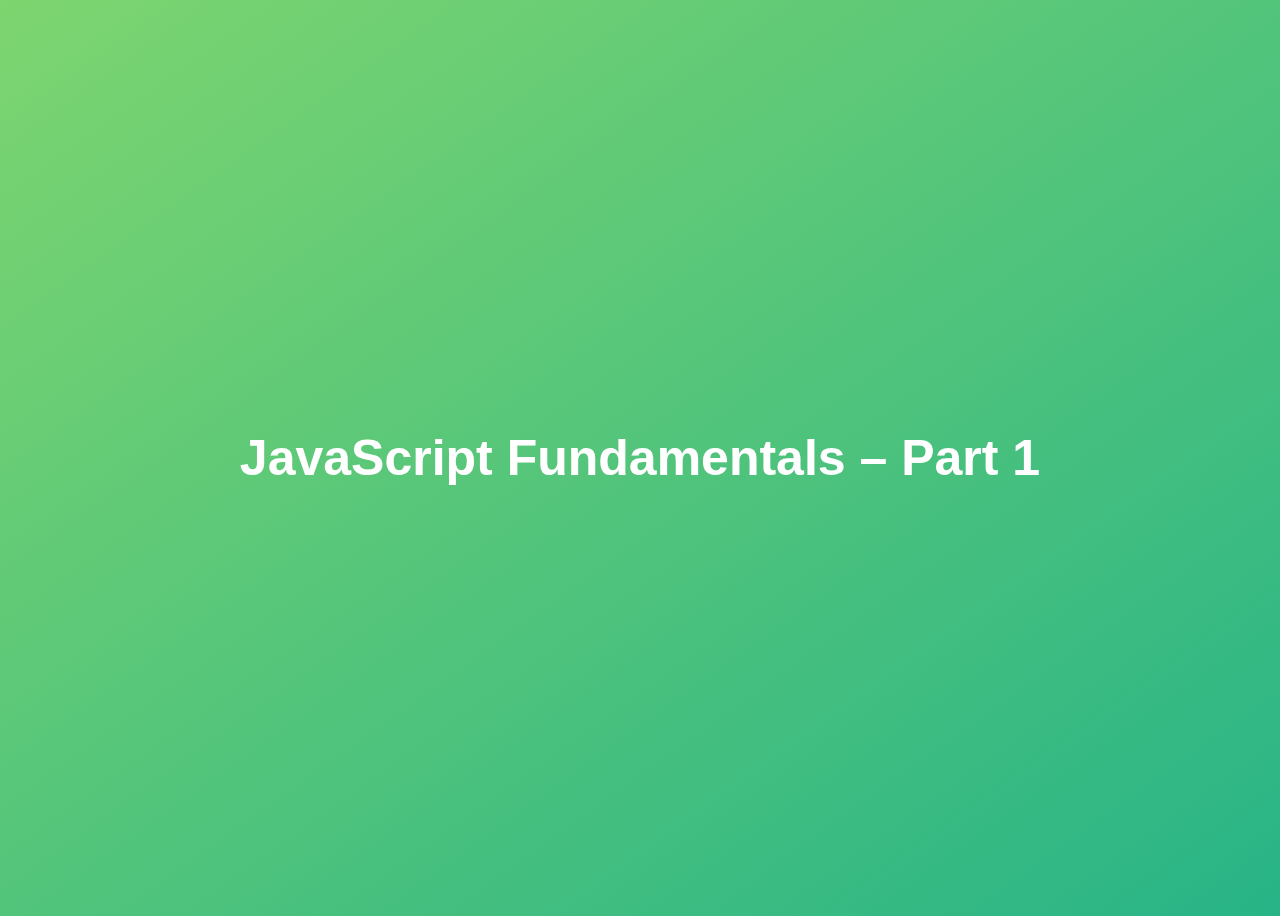
<file: 01-Fundamentals-Part-1/final/index.html>
<!DOCTYPE html>
<html lang="en">
  <head>
    <meta charset="UTF-8" />
    <meta name="viewport" content="width=device-width, initial-scale=1.0" />
    <meta http-equiv="X-UA-Compatible" content="ie=edge" />
    <title>JavaScript Fundamentals – Part 1</title>
    <style>
      body {
        height: 100vh;
        display: flex;
        align-items: center;
        background: linear-gradient(to top left, #28b487, #7dd56f);
      }
      h1 {
        font-family: sans-serif;
        font-size: 50px;
        line-height: 1.3;
        width: 100%;
        padding: 30px;
        text-align: center;
        color: white;
      }
    </style>
  </head>
  <body>
    <h1>JavaScript Fundamentals – Part 1</h1>

    <script src="script.js"></script>
  </body>
</html>
</file>
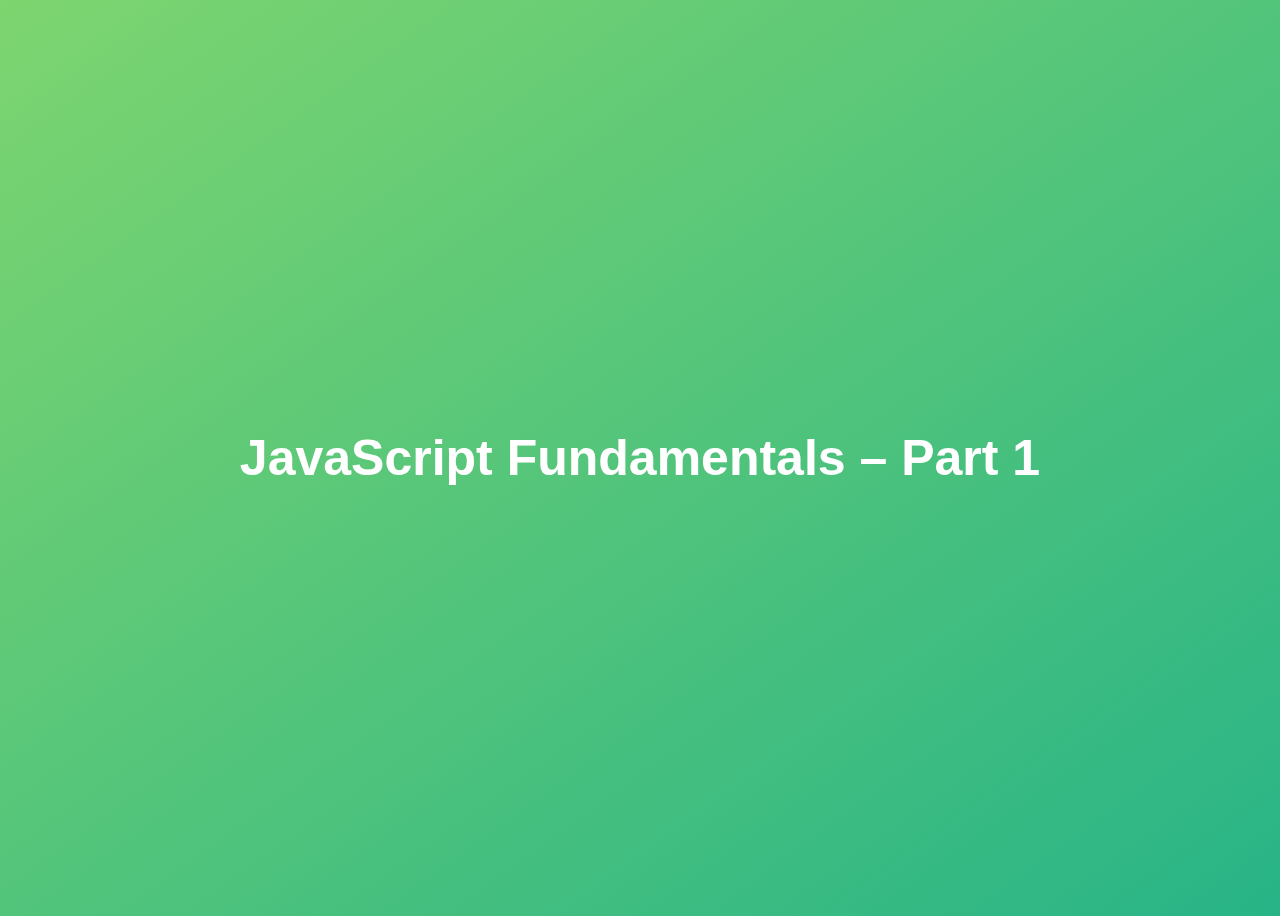
<file: 01-Fundamentals-Part-1/starter/index.html>
<!DOCTYPE html>
<html lang="en">
  <head>
    <meta charset="UTF-8" />
    <meta name="viewport" content="width=device-width, initial-scale=1.0" />
    <meta http-equiv="X-UA-Compatible" content="ie=edge" />
    <title>JavaScript Fundamentals – Part 1</title>
    <style>
      body {
        height: 100vh;
        display: flex;
        align-items: center;
        background: linear-gradient(to top left, #28b487, #7dd56f );
      }
      h1 {
        font-family: sans-serif;
        font-size: 50px;
        line-height: 1.3;
        width: 100%;
        padding: 30px;
        text-align: center;
        color: white;
      }
    </style>

  </head>
  <body>
    <h1>JavaScript Fundamentals – Part 1</h1>
    <script src="script.js"></script>
  </body>
</html>
</file>
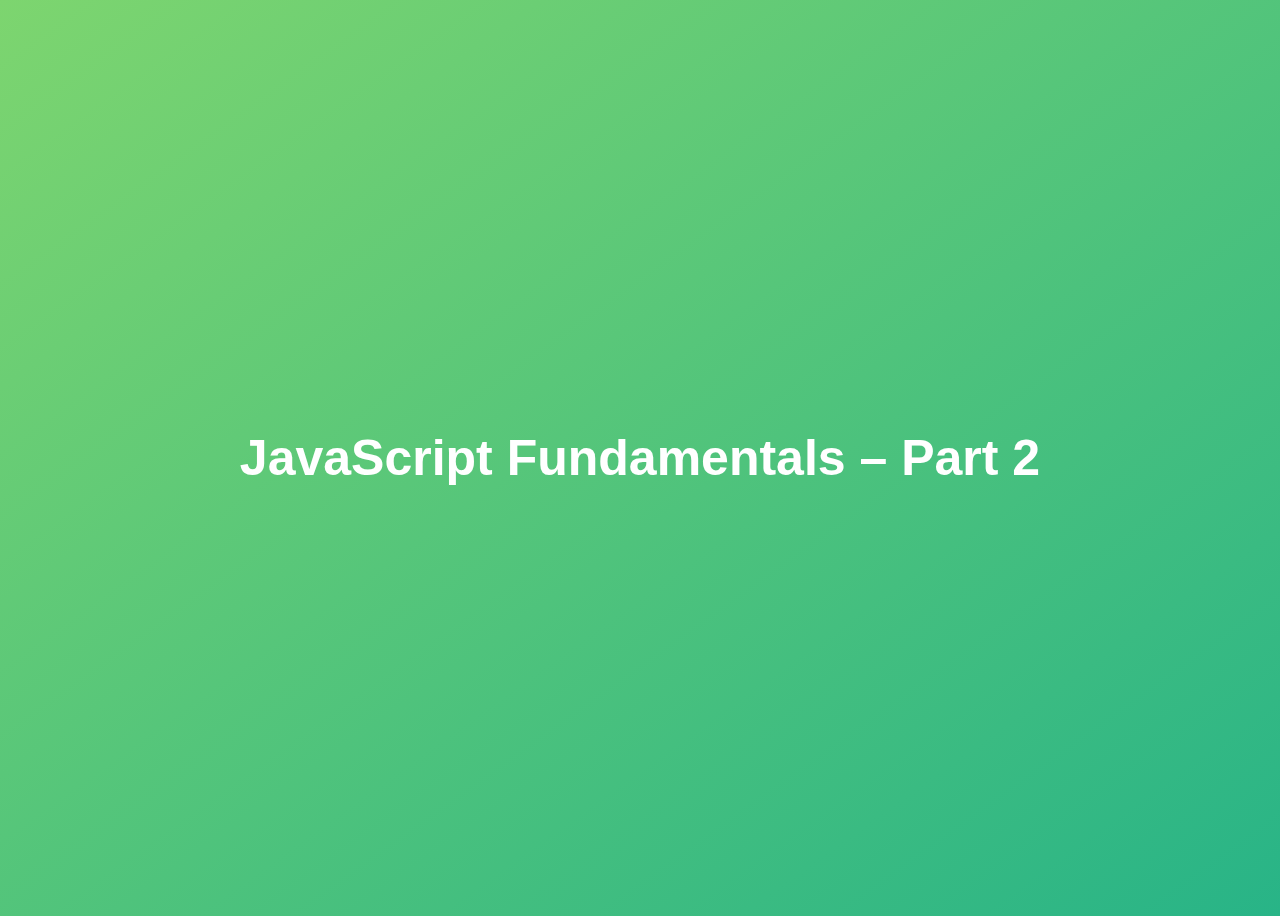
<file: 02-Fundamentals-Part-2/final/index.html>
<!DOCTYPE html>
<html lang="en">
  <head>
    <meta charset="UTF-8" />
    <meta name="viewport" content="width=device-width, initial-scale=1.0" />
    <meta http-equiv="X-UA-Compatible" content="ie=edge" />
    <title>JavaScript Fundamentals – Part 2</title>
    <style>
      body {
        height: 100vh;
        display: flex;
        align-items: center;
        background: linear-gradient(to top left, #28b487, #7dd56f);
      }
      h1 {
        font-family: sans-serif;
        font-size: 50px;
        line-height: 1.3;
        width: 100%;
        padding: 30px;
        text-align: center;
        color: white;
      }
    </style>
  </head>
  <body>
    <h1>JavaScript Fundamentals – Part 2</h1>
    <script src="script.js"></script>
  </body>
</html>
</file>
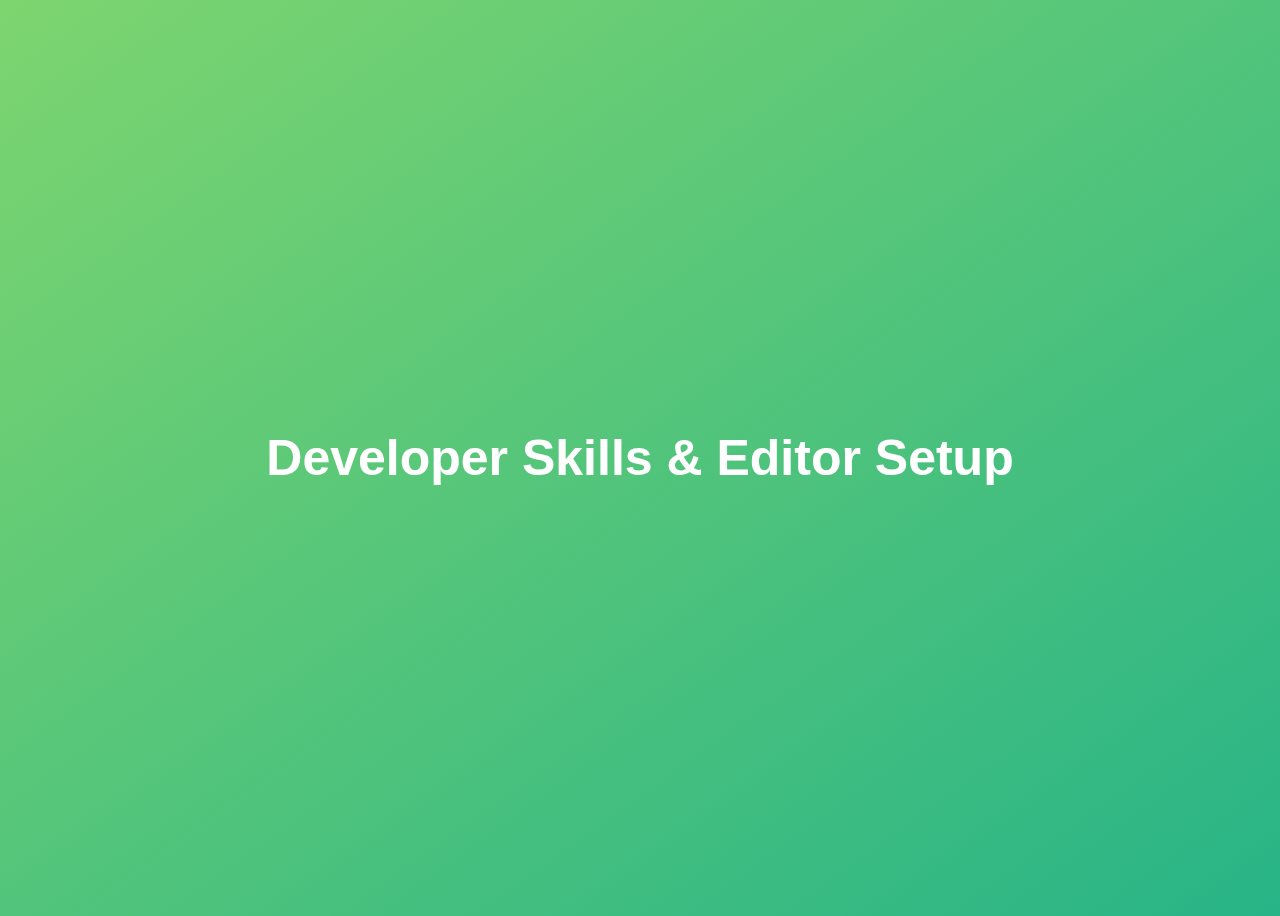
<file: 03-Developer-Skills/final/index.html>
<!DOCTYPE html>
<html lang="en">
  <head>
    <meta charset="UTF-8" />
    <meta name="viewport" content="width=device-width, initial-scale=1.0" />
    <meta http-equiv="X-UA-Compatible" content="ie=edge" />
    <title>Developer Skills & Editor Setup</title>
    <style>
      body {
        height: 100vh;
        display: flex;
        align-items: center;
        background: linear-gradient(to top left, #28b487, #7dd56f);
      }
      h1 {
        font-family: sans-serif;
        font-size: 50px;
        line-height: 1.3;
        width: 100%;
        padding: 30px;
        text-align: center;
        color: white;
      }
    </style>
  </head>
  <body>
    <h1>Developer Skills & Editor Setup</h1>
    <script src="script.js"></script>
  </body>
</html>
</file>
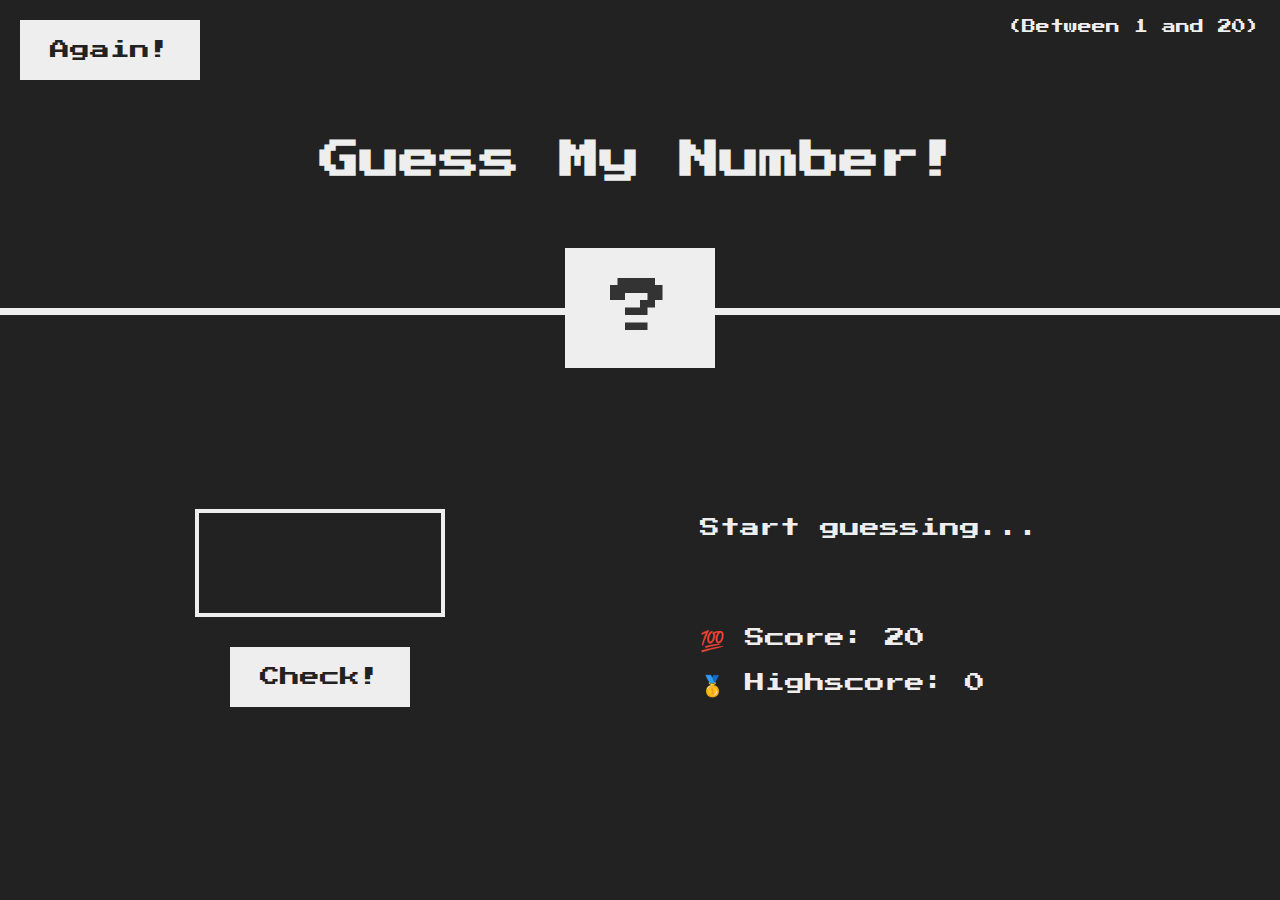
<file: 05-Guess-My-Number/final/index.html>
<!DOCTYPE html>
<html lang="en">
  <head>
    <meta charset="UTF-8" />
    <meta name="viewport" content="width=device-width, initial-scale=1.0" />
    <meta http-equiv="X-UA-Compatible" content="ie=edge" />
    <link rel="stylesheet" href="style.css" />
    <title>Guess My Number!</title>
  </head>
  <body>
    <header>
      <h1>Guess My Number!</h1>
      <p class="between">(Between 1 and 20)</p>
      <button class="btn again">Again!</button>
      <div class="number">?</div>
    </header>
    <main>
      <section class="left">
        <input type="number" class="guess" />
        <button class="btn check">Check!</button>
      </section>
      <section class="right">
        <p class="message">Start guessing...</p>
        <p class="label-score">💯 Score: <span class="score">20</span></p>
        <p class="label-highscore">
          🥇 Highscore: <span class="highscore">0</span>
        </p>
      </section>
    </main>
    <script src="script.js"></script>
  </body>
</html>
</file>
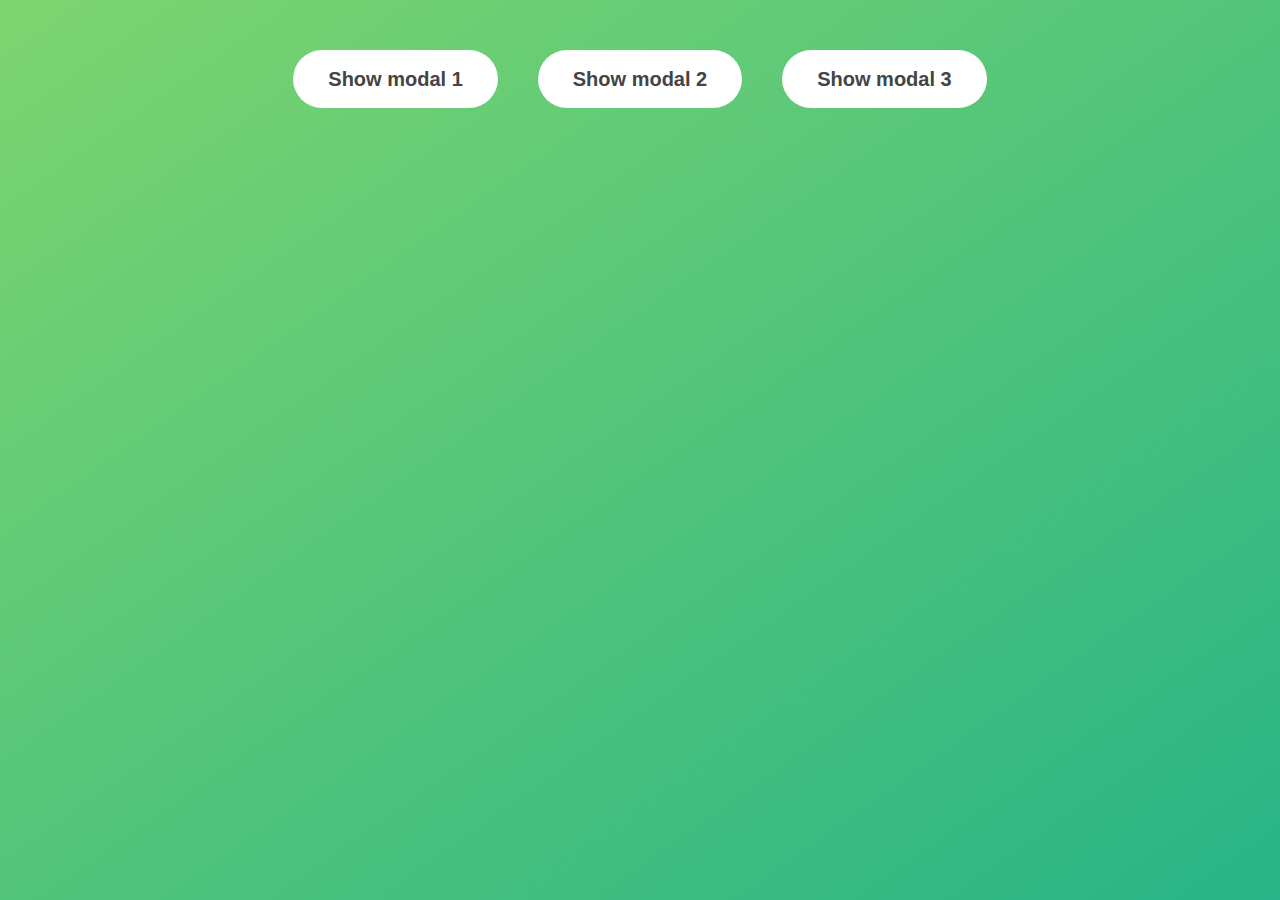
<file: 06-Modal/final/index.html>
<!DOCTYPE html>
<html lang="en">
  <head>
    <meta charset="UTF-8" />
    <meta name="viewport" content="width=device-width, initial-scale=1.0" />
    <meta http-equiv="X-UA-Compatible" content="ie=edge" />
    <link rel="stylesheet" href="style.css" />
    <title>Modal window</title>
  </head>
  <body>
    <button class="show-modal">Show modal 1</button>
    <button class="show-modal">Show modal 2</button>
    <button class="show-modal">Show modal 3</button>

    <div class="modal hidden">
      <button class="close-modal">&times;</button>
      <h1>I'm a modal window 😍</h1>
      <p>
        Lorem ipsum dolor sit amet, consectetur adipisicing elit, sed do eiusmod
        tempor incididunt ut labore et dolore magna aliqua. Ut enim ad minim
        veniam, quis nostrud exercitation ullamco laboris nisi ut aliquip ex ea
        commodo consequat. Duis aute irure dolor in reprehenderit in voluptate
        velit esse cillum dolore eu fugiat nulla pariatur. Excepteur sint
        occaecat cupidatat non proident, sunt in culpa qui officia deserunt
        mollit anim id est laborum.
      </p>
    </div>
    <div class="overlay hidden"></div>

    <script src="script.js"></script>
  </body>
</html>
</file>
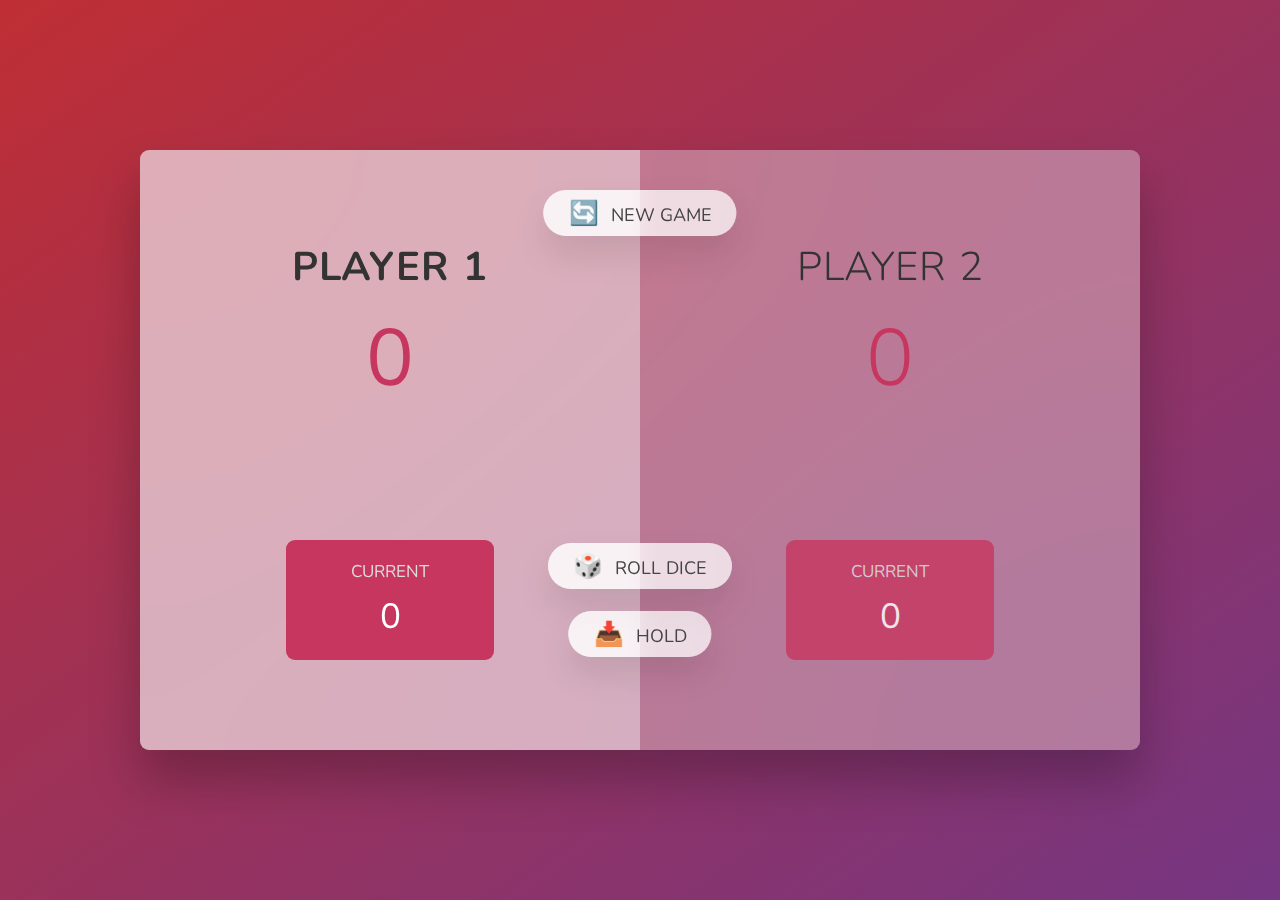
<file: 07-Pig-Game/final/index.html>
<!DOCTYPE html>
<html lang="en">
  <head>
    <meta charset="UTF-8" />
    <meta name="viewport" content="width=device-width, initial-scale=1.0" />
    <meta http-equiv="X-UA-Compatible" content="ie=edge" />
    <link rel="stylesheet" href="style.css" />
    <title>Pig Game</title>
  </head>
  <body>
    <main>
      <section class="player player--0 player--active">
        <h2 class="name" id="name--0">Player 1</h2>
        <p class="score" id="score--0">43</p>
        <div class="current">
          <p class="current-label">Current</p>
          <p class="current-score" id="current--0">0</p>
        </div>
      </section>
      <section class="player player--1">
        <h2 class="name" id="name--1">Player 2</h2>
        <p class="score" id="score--1">24</p>
        <div class="current">
          <p class="current-label">Current</p>
          <p class="current-score" id="current--1">0</p>
        </div>
      </section>

      <img src="dice-5.png" alt="Playing dice" class="dice" />
      <button class="btn btn--new">🔄 New game</button>
      <button class="btn btn--roll">🎲 Roll dice</button>
      <button class="btn btn--hold">📥 Hold</button>
    </main>
    <script src="script.js"></script>
  </body>
</html>
</file>
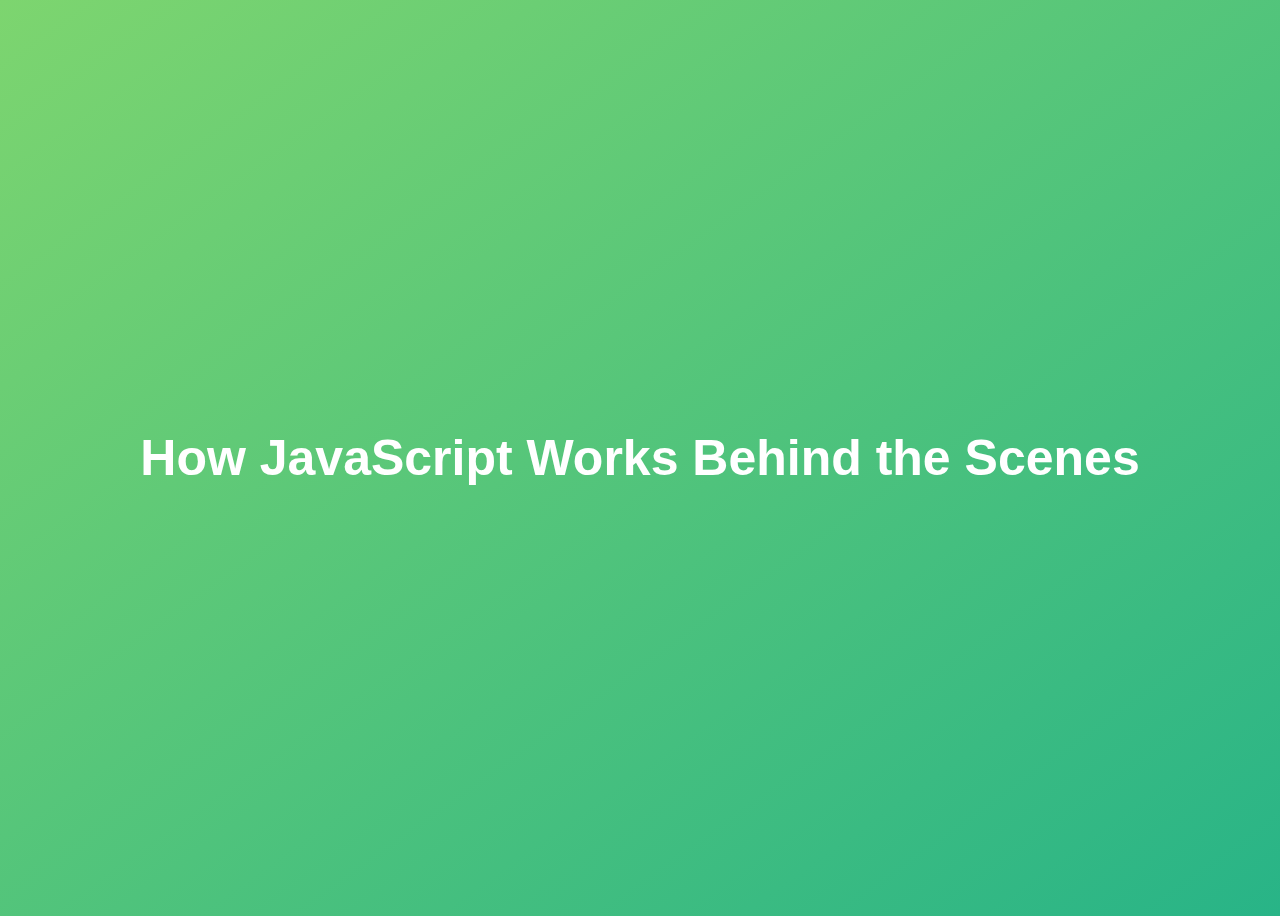
<file: 08-Behind-the-Scenes/final/index.html>
<!DOCTYPE html>
<html lang="en">
  <head>
    <meta charset="UTF-8" />
    <meta name="viewport" content="width=device-width, initial-scale=1.0" />
    <meta http-equiv="X-UA-Compatible" content="ie=edge" />
    <title>How JavaScript Works Behind the Scenes</title>
    <style>
      body {
        height: 100vh;
        display: flex;
        align-items: center;
        background: linear-gradient(to top left, #28b487, #7dd56f);
      }
      h1 {
        font-family: sans-serif;
        font-size: 50px;
        line-height: 1.3;
        width: 100%;
        padding: 30px;
        text-align: center;
        color: white;
      }
    </style>
  </head>
  <body>
    <h1>How JavaScript Works Behind the Scenes</h1>
    <script src="script.js"></script>
  </body>
</html>
</file>
<file: 05-Guess-My-Number/final/style.css>
@import url('https://fonts.googleapis.com/css?family=Press+Start+2P&display=swap');

* {
  margin: 0;
  padding: 0;
  box-sizing: inherit;
}

html {
  font-size: 62.5%;
  box-sizing: border-box;
}

body {
  font-family: 'Press Start 2P', sans-serif;
  color: #eee;
  background-color: #222;
  /* background-color: #60b347; */
}

/* LAYOUT */
header {
  position: relative;
  height: 35vh;
  border-bottom: 7px solid #eee;
}

main {
  height: 65vh;
  color: #eee;
  display: flex;
  align-items: center;
  justify-content: space-around;
}

.left {
  width: 52rem;
  display: flex;
  flex-direction: column;
  align-items: center;
}

.right {
  width: 52rem;
  font-size: 2rem;
}

/* ELEMENTS STYLE */
h1 {
  font-size: 4rem;
  text-align: center;
  position: absolute;
  width: 100%;
  top: 52%;
  left: 50%;
  transform: translate(-50%, -50%);
}

.number {
  background: #eee;
  color: #333;
  font-size: 6rem;
  width: 15rem;
  padding: 3rem 0rem;
  text-align: center;
  position: absolute;
  bottom: 0;
  left: 50%;
  transform: translate(-50%, 50%);
}

.between {
  font-size: 1.4rem;
  position: absolute;
  top: 2rem;
  right: 2rem;
}

.again {
  position: absolute;
  top: 2rem;
  left: 2rem;
}

.guess {
  background: none;
  border: 4px solid #eee;
  font-family: inherit;
  color: inherit;
  font-size: 5rem;
  padding: 2.5rem;
  width: 25rem;
  text-align: center;
  display: block;
  margin-bottom: 3rem;
}

.btn {
  border: none;
  background-color: #eee;
  color: #222;
  font-size: 2rem;
  font-family: inherit;
  padding: 2rem 3rem;
  cursor: pointer;
}

.btn:hover {
  background-color: #ccc;
}

.message {
  margin-bottom: 8rem;
  height: 3rem;
}

.label-score {
  margin-bottom: 2rem;
}
</file>
<file: 06-Modal/final/style.css>
* {
  margin: 0;
  padding: 0;
  box-sizing: inherit;
}

html {
  font-size: 62.5%;
  box-sizing: border-box;
}

body {
  font-family: sans-serif;
  color: #333;
  line-height: 1.5;
  height: 100vh;
  position: relative;
  display: flex;
  align-items: flex-start;
  justify-content: center;
  background: linear-gradient(to top left, #28b487, #7dd56f);
}

.show-modal {
  font-size: 2rem;
  font-weight: 600;
  padding: 1.75rem 3.5rem;
  margin: 5rem 2rem;
  border: none;
  background-color: #fff;
  color: #444;
  border-radius: 10rem;
  cursor: pointer;
}

.close-modal {
  position: absolute;
  top: 1.2rem;
  right: 2rem;
  font-size: 5rem;
  color: #333;
  cursor: pointer;
  border: none;
  background: none;
}

h1 {
  font-size: 2.5rem;
  margin-bottom: 2rem;
}

p {
  font-size: 1.8rem;
}

/* -------------------------- */
/* CLASSES TO MAKE MODAL WORK */
.hidden {
  display: none;
}

.modal {
  position: absolute;
  top: 50%;
  left: 50%;
  transform: translate(-50%, -50%);
  width: 70%;

  background-color: white;
  padding: 6rem;
  border-radius: 5px;
  box-shadow: 0 3rem 5rem rgba(0, 0, 0, 0.3);
  z-index: 10;
}

.overlay {
  position: absolute;
  top: 0;
  left: 0;
  width: 100%;
  height: 100%;
  background-color: rgba(0, 0, 0, 0.6);
  backdrop-filter: blur(3px);
  z-index: 5;
}
</file>
<file: 07-Pig-Game/final/style.css>
@import url('https://fonts.googleapis.com/css2?family=Nunito&display=swap');

* {
  margin: 0;
  padding: 0;
  box-sizing: inherit;
}

html {
  font-size: 62.5%;
  box-sizing: border-box;
}

body {
  font-family: 'Nunito', sans-serif;
  font-weight: 400;
  height: 100vh;
  color: #333;
  background-image: linear-gradient(to top left, #753682 0%, #bf2e34 100%);
  display: flex;
  align-items: center;
  justify-content: center;
}

/* LAYOUT */
main {
  position: relative;
  width: 100rem;
  height: 60rem;
  background-color: rgba(255, 255, 255, 0.35);
  backdrop-filter: blur(200px);
  filter: blur();
  box-shadow: 0 3rem 5rem rgba(0, 0, 0, 0.25);
  border-radius: 9px;
  overflow: hidden;
  display: flex;
}

.player {
  flex: 50%;
  padding: 9rem;
  display: flex;
  flex-direction: column;
  align-items: center;
  transition: all 0.75s;
}

/* ELEMENTS */
.name {
  position: relative;
  font-size: 4rem;
  text-transform: uppercase;
  letter-spacing: 1px;
  word-spacing: 2px;
  font-weight: 300;
  margin-bottom: 1rem;
}

.score {
  font-size: 8rem;
  font-weight: 300;
  color: #c7365f;
  margin-bottom: auto;
}

.player--active {
  background-color: rgba(255, 255, 255, 0.4);
}
.player--active .name {
  font-weight: 700;
}
.player--active .score {
  font-weight: 400;
}

.player--active .current {
  opacity: 1;
}

.current {
  background-color: #c7365f;
  opacity: 0.8;
  border-radius: 9px;
  color: #fff;
  width: 65%;
  padding: 2rem;
  text-align: center;
  transition: all 0.75s;
}

.current-label {
  text-transform: uppercase;
  margin-bottom: 1rem;
  font-size: 1.7rem;
  color: #ddd;
}

.current-score {
  font-size: 3.5rem;
}

/* ABSOLUTE POSITIONED ELEMENTS */
.btn {
  position: absolute;
  left: 50%;
  transform: translateX(-50%);
  color: #444;
  background: none;
  border: none;
  font-family: inherit;
  font-size: 1.8rem;
  text-transform: uppercase;
  cursor: pointer;
  font-weight: 400;
  transition: all 0.2s;

  background-color: white;
  background-color: rgba(255, 255, 255, 0.6);
  backdrop-filter: blur(10px);

  padding: 0.7rem 2.5rem;
  border-radius: 50rem;
  box-shadow: 0 1.75rem 3.5rem rgba(0, 0, 0, 0.1);
}

.btn::first-letter {
  font-size: 2.4rem;
  display: inline-block;
  margin-right: 0.7rem;
}

.btn--new {
  top: 4rem;
}
.btn--roll {
  top: 39.3rem;
}
.btn--hold {
  top: 46.1rem;
}

.btn:active {
  transform: translate(-50%, 3px);
  box-shadow: 0 1rem 2rem rgba(0, 0, 0, 0.15);
}

.btn:focus {
  outline: none;
}

.dice {
  position: absolute;
  left: 50%;
  top: 16.5rem;
  transform: translateX(-50%);
  height: 10rem;
  box-shadow: 0 2rem 5rem rgba(0, 0, 0, 0.2);
}

.player--winner {
  background-color: #2f2f2f;
}

.player--winner .name {
  font-weight: 700;
  color: #c7365f;
}

.hidden {
  display: none;
}
</file>
